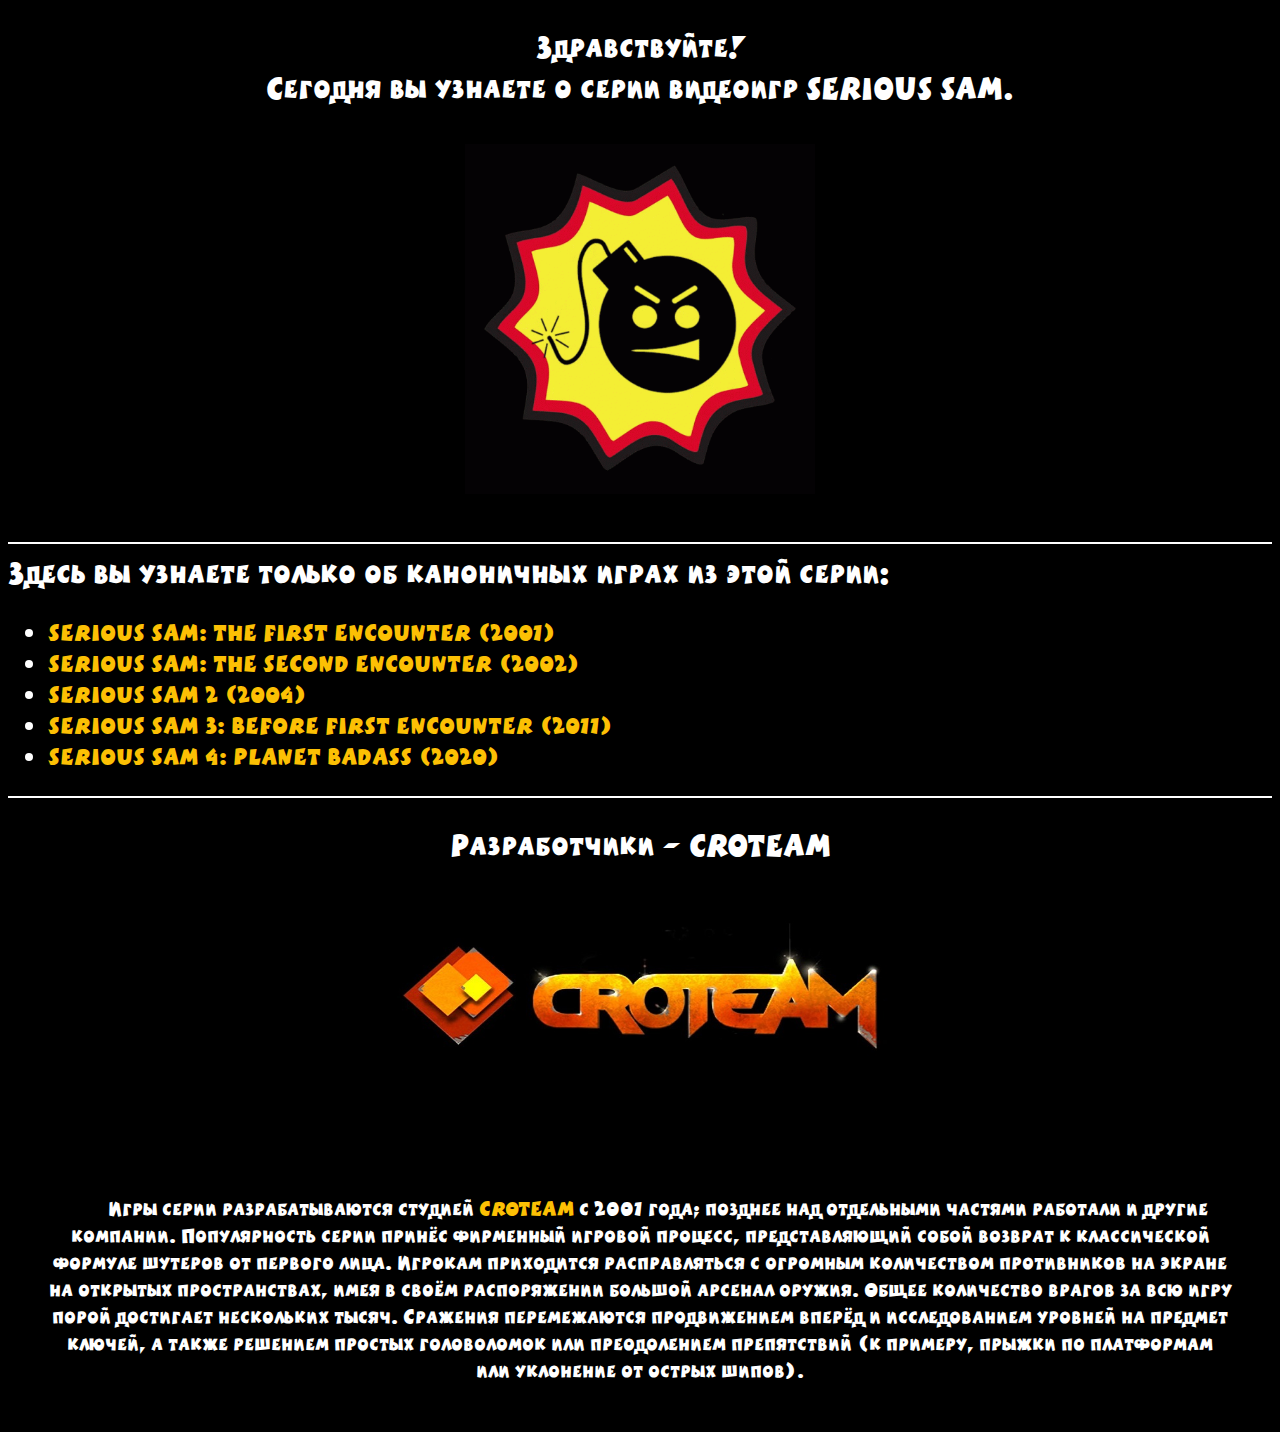
<file: index.html>
<!DOCTYPE html>
<html lang="ru">
<head>
<meta charset="utf-8"/>
<meta http-equiv="X-UA-Compatible" content="IE=edge,chrome=1"/>
<meta content='width=device-width, initial-scale=1.0, maximum-scale=1.0, user-scalable=0' name='viewport'/>
<meta name="viewport" content="width=device-width"/>
<title> Серия видеоигр Serious Sam </title>
<link rel="stylesheet" href="styles/padding_for_text.css"> <!-- stylesheet вообще менять нельзя -->
<link rel="shortcut icon" href="images/favicon.ico" type="image/x-icon">
</head>

<body bgcolor="#000000">
<br>

<center><font color="white" size="6" face="Boink LET">
Здравствуйте!<br> Сегодня вы узнаете о серии видеоигр Serious Sam. <!-- пойдет, но надо делать заголовком -->
</font></center>

<br>
<br>
<center><img src="images/serioussam.gif" width="350px;" height="350px;"></center>
<br>
<br>

<hr color="white" noshade>

 <font color="white" size="6" face="Boink LET">
 Здесь вы узнаете только об каноничных играх из этой серии:
 <font color="white" size="5" face="Boink LET">  <!-- ссылки в переменные распихать и юзать, а то в коде черт ногу сломит -->
 <ul>
 <li> <a href="serioussamtfe.html">Serious Sam: The First Encounter (2001)</a> </li> 
 <li> <a href="serioussamtse.html">Serious Sam: The Second Encounter (2002)</a> </li> 
 <li> <a href="serioussam2.html">Serious Sam 2 (2004)</a></li>
 <li> <a href="serioussam3.html">Serious Sam 3: Before First Encounter (2011)</a></li>
 <li> <a href="serioussam4.html">Serious Sam 4: Planet Badass (2020) </a></li>
 </ul>
 </font>
 </font>
 
 <hr color="white" noshade>
 <br>
 
 <center><font color="white" size="6" face="Boink LET"> Разработчики - Croteam <br>
 <img src="images/croteam.jpg" width="600px;" height="300px;">
 </font></center>
 
 <center>
 <p>
  Игры серии разрабатываются студией <a href="https://ru.wikipedia.org/wiki/Croteam">Croteam</a> с 2001 года; позднее над отдельными частями работали и другие компании.
  Популярность серии принёс фирменный игровой процесс, представляющий собой возврат к классической формуле шутеров от первого лица.
  Игрокам приходится расправляться с огромным количеством противников на экране на открытых пространствах, имея в своём распоряжении большой арсенал оружия.
  Общее количество врагов за всю игру порой достигает нескольких тысяч. Сражения перемежаются продвижением вперёд и исследованием уровней на предмет ключей, а также решением простых головоломок или преодолением препятствий (к примеру, прыжки по платформам или уклонение от острых шипов).
 </p></center>
 <br>
 

<audio autoplay loop>
<source src="audio/croteam.mp3" type="audio/mpeg"> <!-- здесь только тема от croteam -->
</audio>

</body>

</html>
</file>
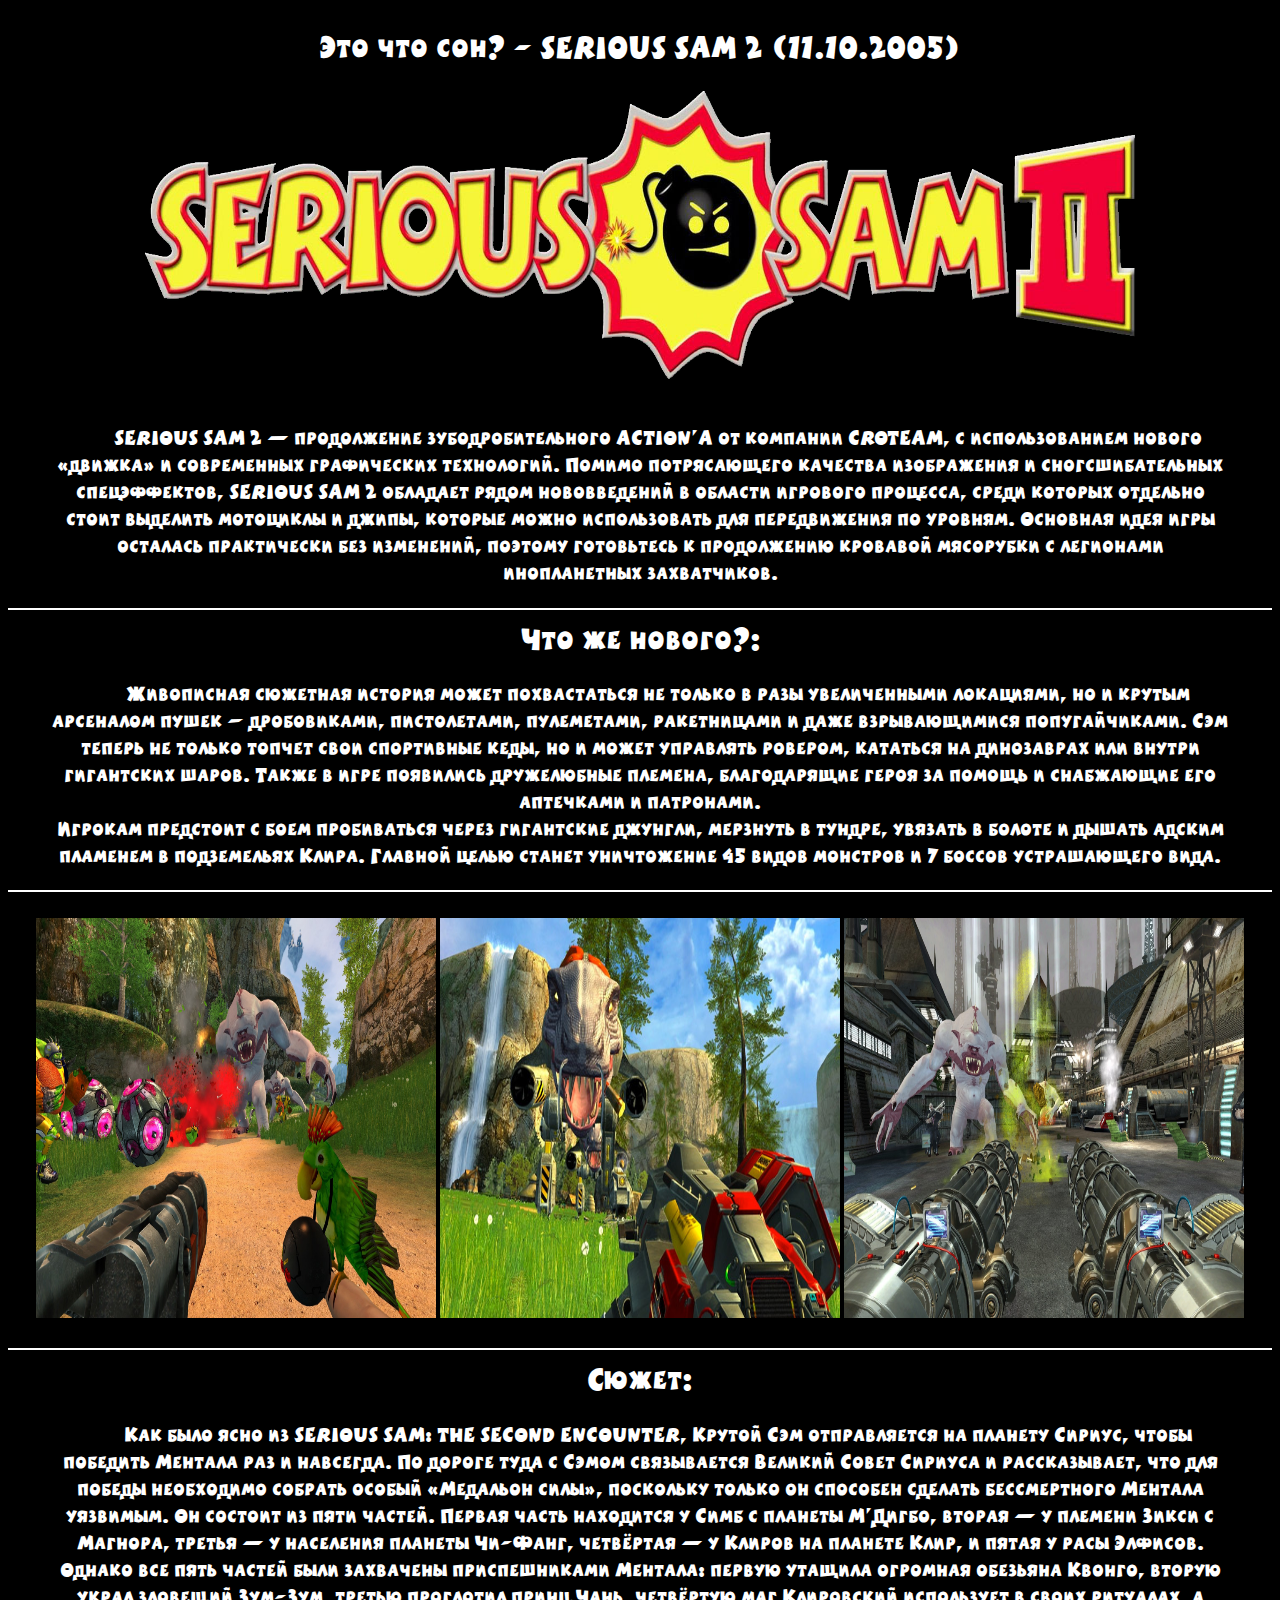
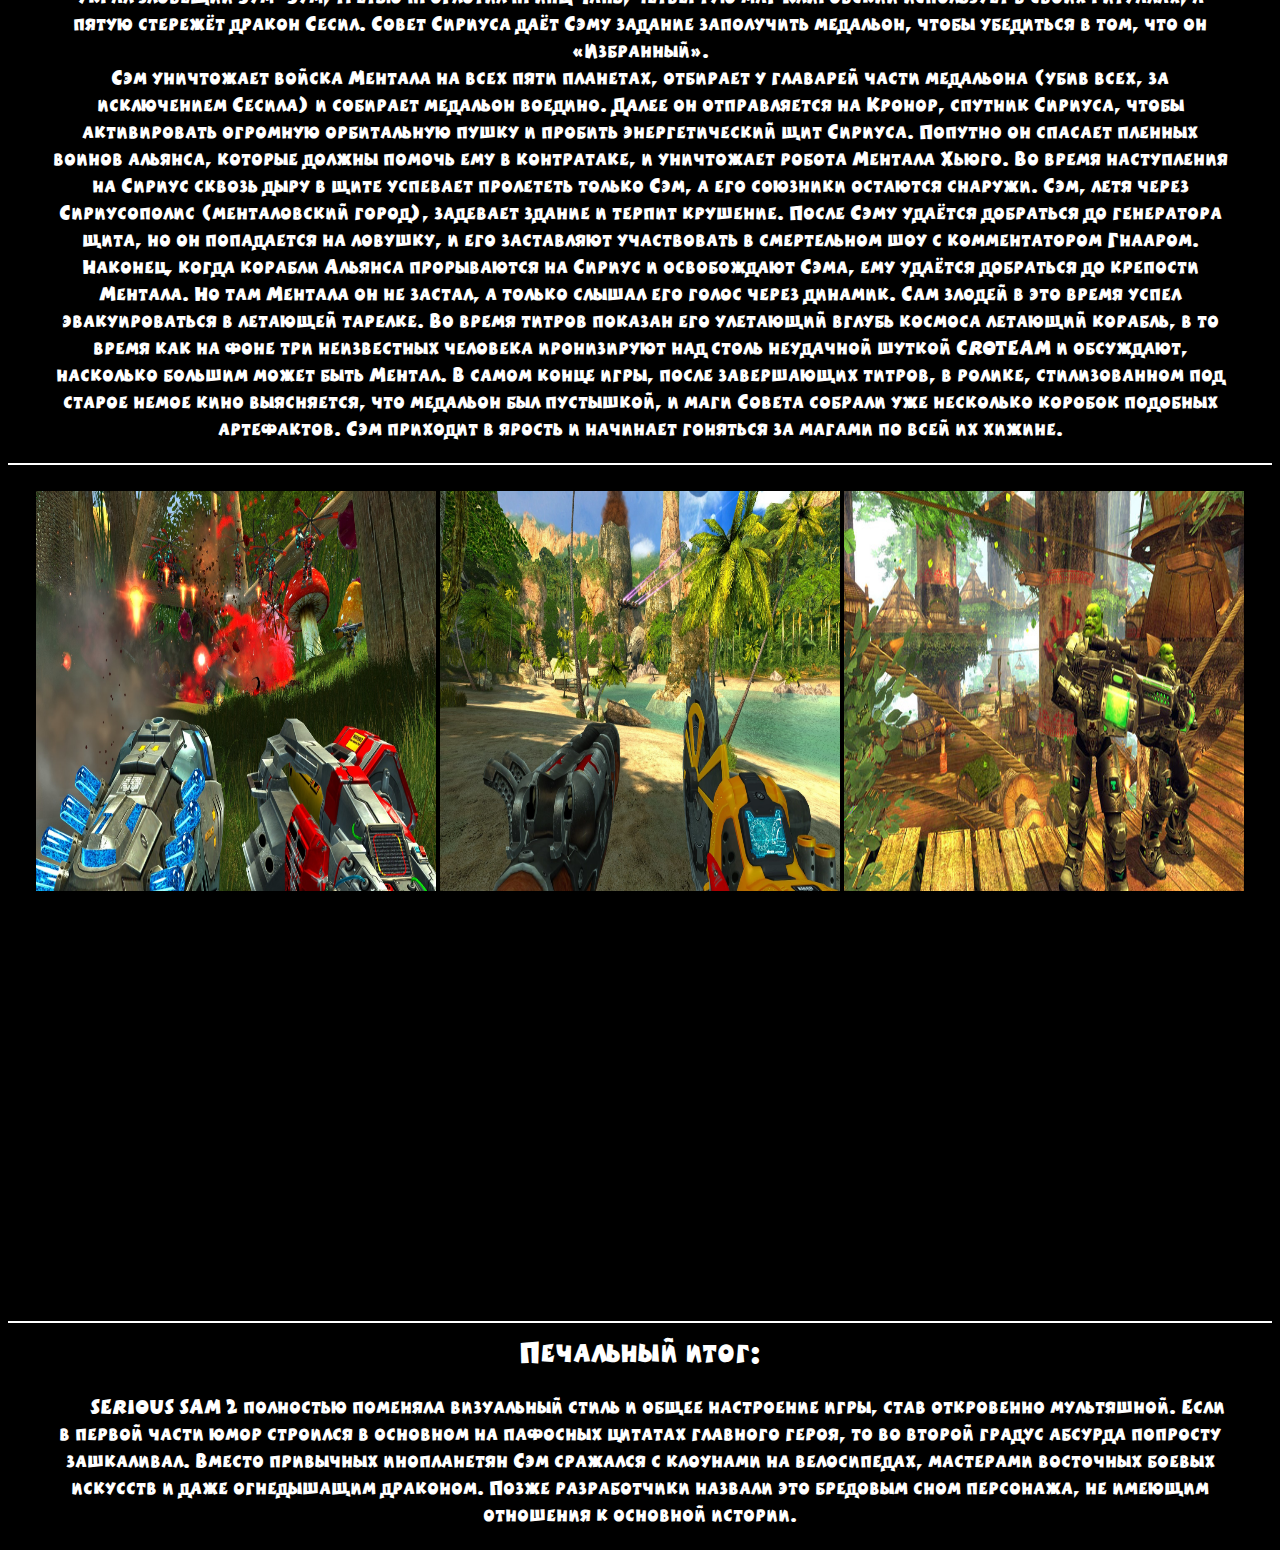
<file: serioussam2.html>
<html>
<head>
<meta charset="utf-8"/>
<meta http-equiv="X-UA-Compatible" content="IE=edge,chrome=1"/>
<meta content='width=device-width, initial-scale=1.0, maximum-scale=1.0, user-scalable=0' name='viewport'/>
<meta name="viewport" content="width=device-width"/>
<title> Serious Sam 2 </title>
<link rel="stylesheet" href="styles/padding_for_text.css">
<link rel="shortcut icon" href="images/favicon.ico" type="image/x-icon">
</head>
<body bgcolor="#000000">
<audio autoplay loop>
<source src="audio/ss2.mp3" type="audio/mpeg">
</audio>
<br>
<center><font color="white" size="6" face="Boink LET"> Это что сон? - Serious Sam 2 (11.10.2005) </font></center><br>
 <center><img src="images/ss2logo.png" width="1000px;" height="300px;"></center>
 <br>
 <center><p>
 Serious Sam 2 — продолжение зубодробительного action’a от компании Croteam, с использованием нового «движка» и современных графических технологий.
 Помимо потрясающего качества изображения и сногсшибательных спецэффектов, Serious Sam 2 обладает рядом нововведений в области игрового процесса, среди которых отдельно стоит выделить мотоциклы и джипы, которые можно использовать для передвижения по уровням.
 Основная идея игры осталась практически без изменений, поэтому готовьтесь к продолжению кровавой мясорубки с легионами инопланетных захватчиков.
 </p></center>
 <!-- сделать заголовки -->
 <hr color="white" noshade>
 <center><font color="white" size="6" face="Boink LET"> Что же нового?: </font></center>

<center><p> Живописная сюжетная история может похвастаться не только в разы увеличенными локациями, но и крутым арсеналом пушек – дробовиками, пистолетами, пулеметами, ракетницами и даже взрывающимися попугайчиками.
Сэм теперь не только топчет свои спортивные кеды, но и может управлять ровером, кататься на динозаврах или внутри гигантских шаров.
Также в игре появились дружелюбные племена, благодарящие героя за помощь и снабжающие его аптечками и патронами.
<br>
Игрокам предстоит с боем пробиваться через гигантские джунгли, мерзнуть в тундре, увязать в болоте и дышать адским пламенем в подземельях Клира.
Главной целью станет уничтожение 45 видов монстров и 7 боссов устрашающего вида.
</p></center>
<hr color="white" noshade>
<br>
<center>
<img src="images/ss2_1.jpg" alt="" width="400px;" height="400px;">
<img src="images/ss2_2.jpg" alt="" width="400px;" height="400px;">
<img src="images/ss2_3.jpg" alt="" width="400px;" height="400px;">
</center>
<br>
<hr color="white" noshade>
<center><font color="white" size="6" face="Boink LET"> Сюжет: </font></center>

<center><p> Как было ясно из Serious Sam: The Second Encounter, Крутой Сэм отправляется на планету Сириус, чтобы победить Ментала раз и навсегда.
По дороге туда с Сэмом связывается Великий Совет Сириуса и рассказывает, что для победы необходимо собрать особый «Медальон силы», поскольку только он способен сделать бессмертного Ментала уязвимым.
Он состоит из пяти частей.
Первая часть находится у Симб с планеты М’Дигбо, вторая — у племени Зикси с Магнора, третья — у населения планеты Чи-Фанг, четвёртая — у Клиров на планете Клир, и пятая у расы Элфисов.
Однако все пять частей были захвачены приспешниками Ментала: первую утащила огромная обезьяна Квонго, вторую украл зловещий Зум-Зум, третью проглотил принц Чань, четвёртую маг Клировский использует в своих ритуалах, а пятую стережёт дракон Сесил.
Совет Сириуса даёт Сэму задание заполучить медальон, чтобы убедиться в том, что он «Избранный».
<br>
Сэм уничтожает войска Ментала на всех пяти планетах, отбирает у главарей части медальона (убив всех, за исключением Сесила) и собирает медальон воедино.
Далее он отправляется на Кронор, спутник Сириуса, чтобы активировать огромную орбитальную пушку и пробить энергетический щит Сириуса.
Попутно он спасает пленных воинов альянса, которые должны помочь ему в контратаке, и уничтожает робота Ментала Хьюго.
Во время наступления на Сириус сквозь дыру в щите успевает пролететь только Сэм, а его союзники остаются снаружи.
Сэм, летя через Сириусополис (менталовский город), задевает здание и терпит крушение.
После Сэму удаётся добраться до генератора щита, но он попадается на ловушку, и его заставляют участвовать в смертельном шоу с комментатором Гнааром.
Наконец, когда корабли Альянса прорываются на Сириус и освобождают Сэма, ему удаётся добраться до крепости Ментала.
Но там Ментала он не застал, а только слышал его голос через динамик.
Сам злодей в это время успел эвакуироваться в летающей тарелке.
Во время титров показан его улетающий вглубь космоса летающий корабль, в то время как на фоне три неизвестных человека иронизируют над столь неудачной шуткой Croteam и обсуждают, насколько большим может быть Ментал.
В самом конце игры, после завершающих титров, в ролике, стилизованном под старое немое кино выясняется, что медальон был пустышкой, и маги Совета собрали уже несколько коробок подобных артефактов.
Сэм приходит в ярость и начинает гоняться за магами по всей их хижине. 
</p></center>
<hr color="white" noshade>
<br>
 <center>
<img src="images/ss2_4.jpg" alt="" width="400px;" height="400px;">
<img src="images/ss2_5.jpg" alt="" width="400px;" height="400px;">
<img src="images/ss2_6.jpg" alt="" width="400px;" height="400px;">
<iframe frameborder="0" height="400" src="https://www.youtube.com/embed/9JrEuei3Q8I" width="400"></iframe>
</center>
<br>
<hr color="white" noshade>
<center><font color="white" size="6" face="Boink LET"> Печальный итог: </font></center>
<center><p> Serious Sam 2 полностью поменяла визуальный стиль и общее настроение игры, став откровенно мультяшной.
Если в первой части юмор строился в основном на пафосных цитатах главного героя, то во второй градус абсурда попросту зашкаливал.
Вместо привычных инопланетян Сэм сражался с клоунами на велосипедах, мастерами восточных боевых искусств и даже огнедышащим драконом.
Позже разработчики назвали это бредовым сном персонажа, не имеющим отношения к основной истории.</center></p>
</body>
</html>
</file>
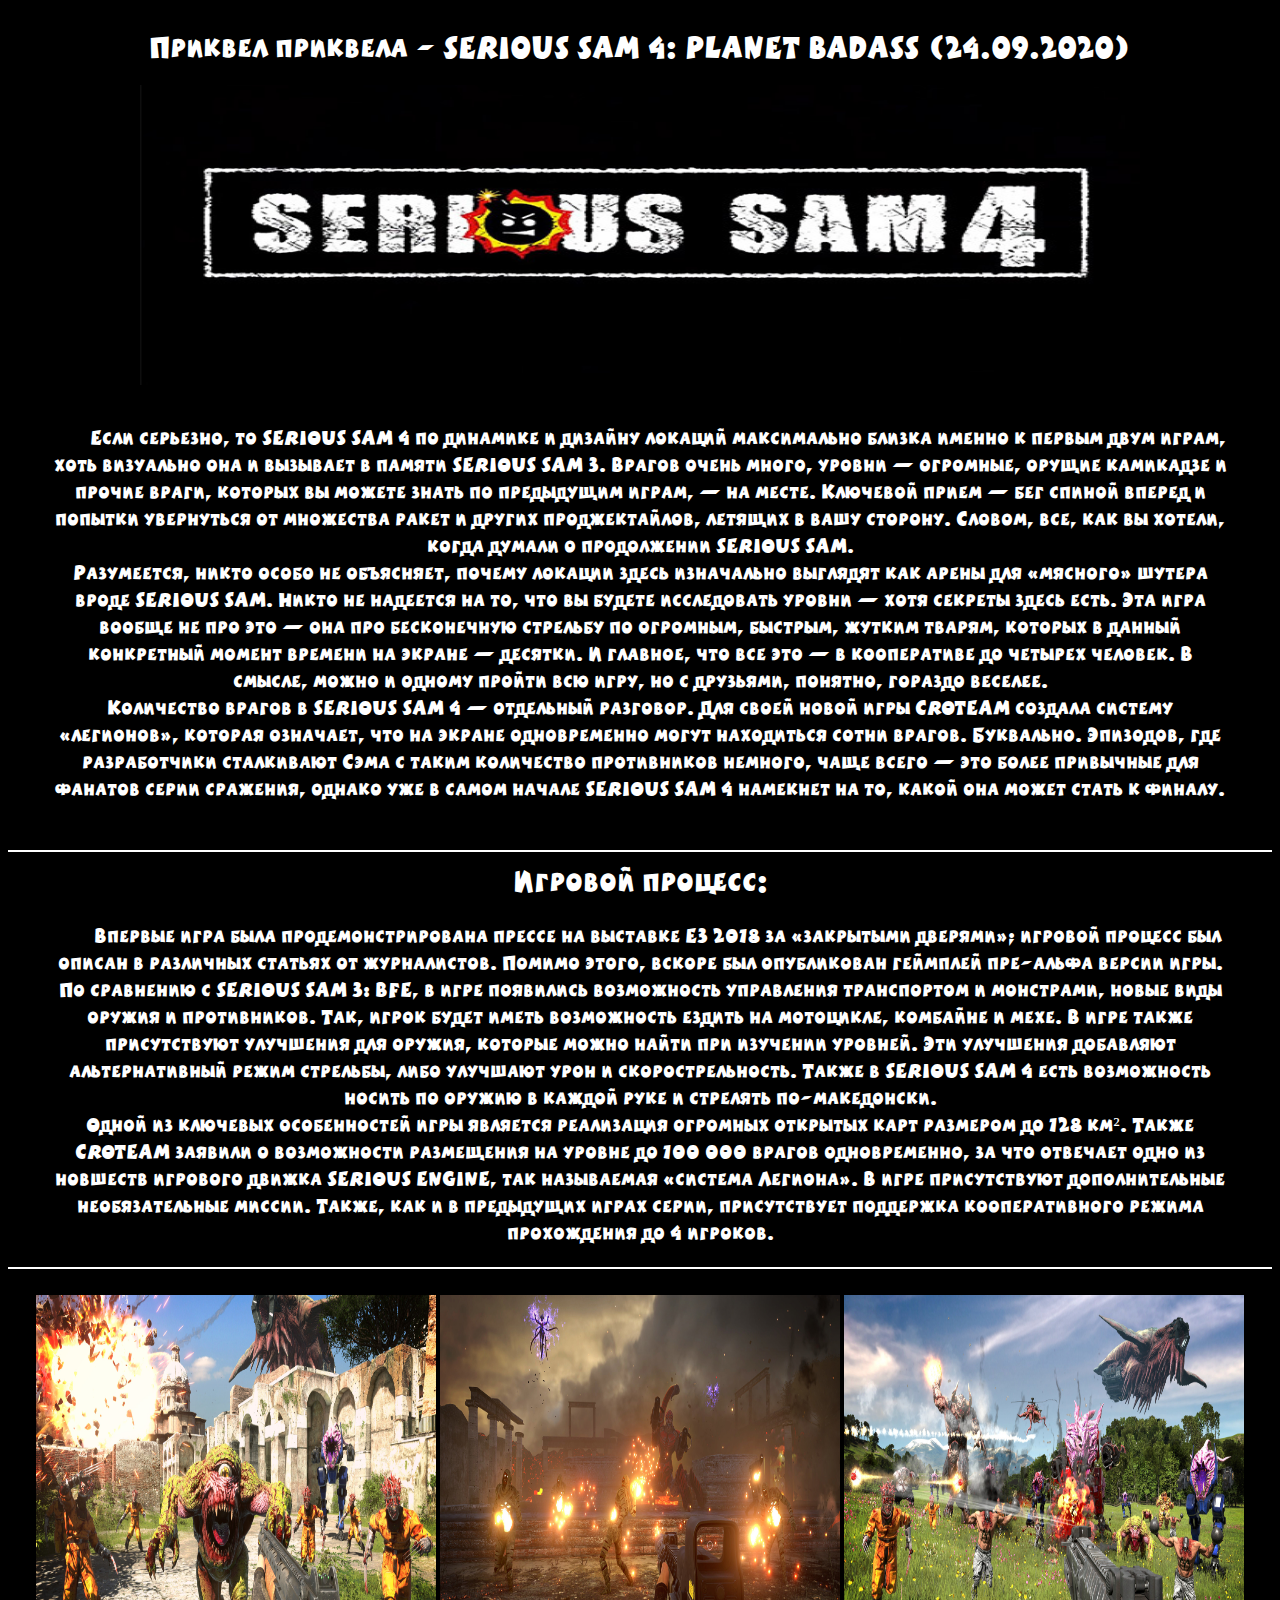
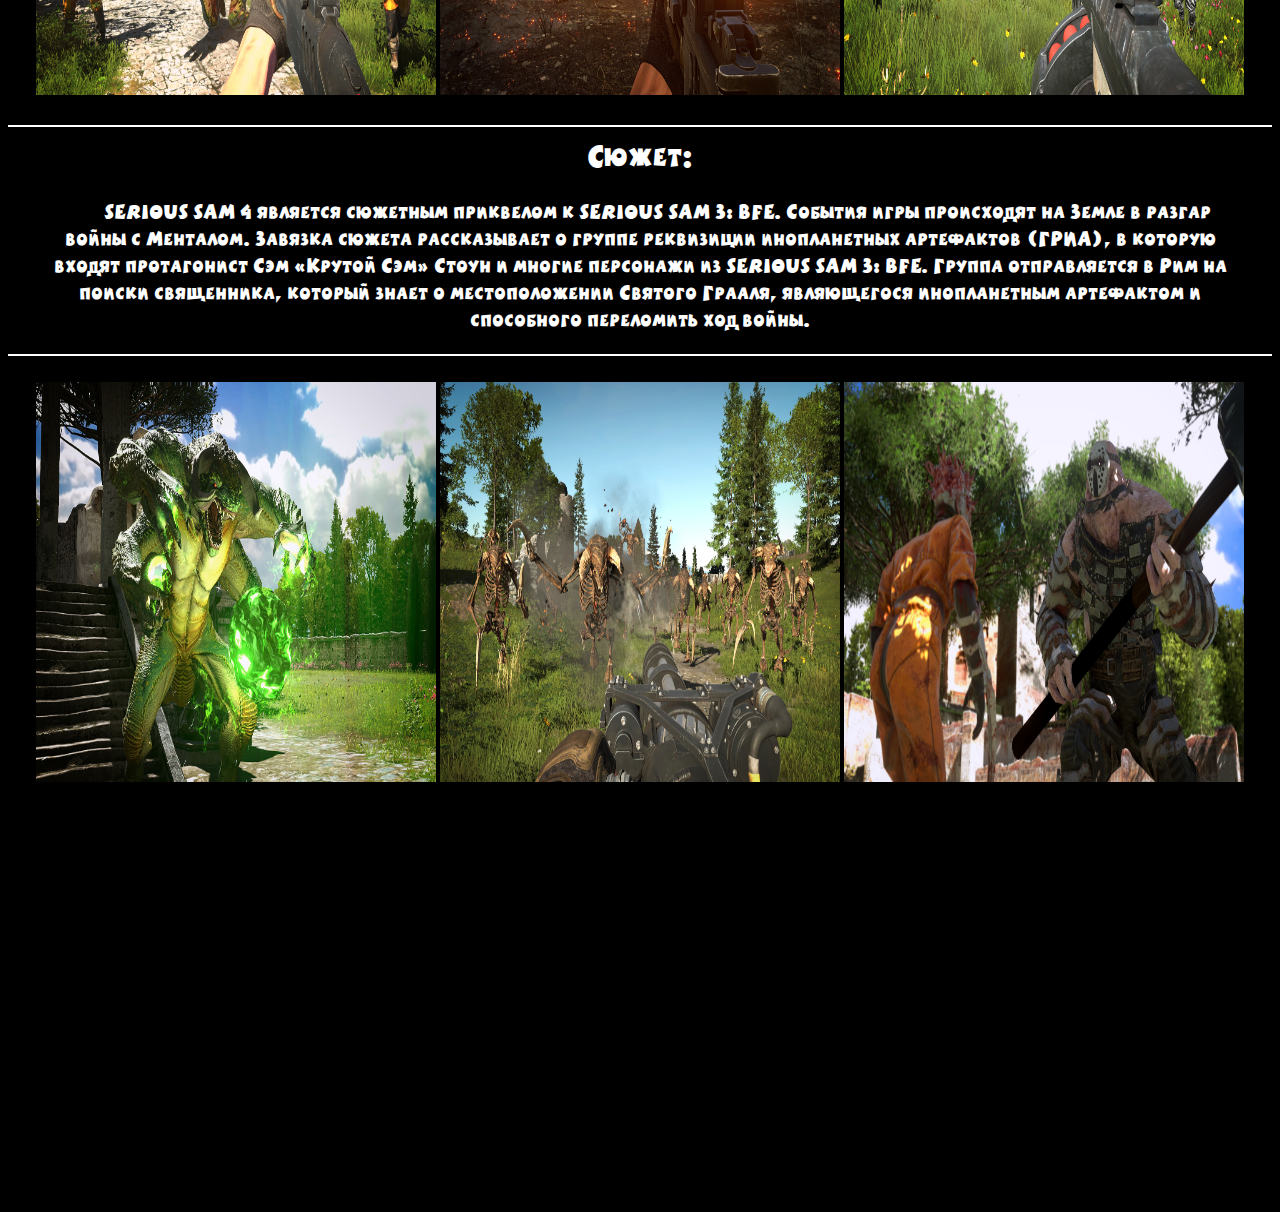
<file: serioussam4.html>
<html>
<head>
<meta charset="utf-8"/>
<meta http-equiv="X-UA-Compatible" content="IE=edge,chrome=1"/>
<meta content='width=device-width, initial-scale=1.0, maximum-scale=1.0, user-scalable=0' name='viewport'/>
<meta name="viewport" content="width=device-width"/>
<title> Serious Sam 4 </title>
<link rel="stylesheet" href="styles/padding_for_text.css">
<link rel="shortcut icon" href="images/favicon.ico" type="image/x-icon">
</head>
<body bgcolor="#000000">
<audio autoplay loop>
<source src="audio/ss4.mp3" type="audio/mpeg">
</audio>
<br>
<center><font color="white" size="6" face="Boink LET"> Приквел приквела - Serious Sam 4: Planet Badass (24.09.2020) </font></center><br>
 <center><img src="images/ss4logo.jpg" width="1000px;" height="300px;"></center>
 <br>
 <center><p>
Если серьезно, то Serious Sam 4 по динамике и дизайну локаций максимально близка именно к первым двум играм, хоть визуально она и вызывает в памяти Serious Sam 3.
Врагов очень много, уровни — огромные, орущие камикадзе и прочие враги, которых вы можете знать по предыдущим играм, — на месте.
Ключевой прием — бег спиной вперед и попытки увернуться от множества ракет и других проджектайлов, летящих в вашу сторону.
Словом, все, как вы хотели, когда думали о продолжении Serious Sam.
<br>
Разумеется, никто особо не объясняет, почему локации здесь изначально выглядят как арены для «мясного» шутера вроде Serious Sam.
Никто не надеется на то, что вы будете исследовать уровни — хотя секреты здесь есть.
Эта игра вообще не про это — она про бесконечную стрельбу по огромным, быстрым, жутким тварям, которых в данный конкретный момент времени на экране — десятки.
И главное, что все это — в кооперативе до четырех человек.
В смысле, можно и одному пройти всю игру, но с друзьями, понятно, гораздо веселее.
<br>
Количество врагов в Serious Sam 4 — отдельный разговор.
Для своей новой игры Croteam создала систему «легионов», которая означает, что на экране одновременно могут находиться сотни врагов.
Буквально.
Эпизодов, где разработчики сталкивают Сэма с таким количество противников немного, чаще всего — это более привычные для фанатов серии сражения, однако уже в самом начале Serious Sam 4 намекнет на то, какой она может стать к финалу.
 </p></center>
 <br>
 <!-- сделать заголовки -->
 <hr color="white" noshade>
 <center><font color="white" size="6" face="Boink LET"> Игровой процесс: </font></center>

<center><p> Впервые игра была продемонстрирована прессе на выставке Е3 2018 за «закрытыми дверями»; игровой процесс был описан в различных статьях от журналистов.
Помимо этого, вскоре был опубликован геймплей пре-альфа версии игры.
По сравнению с Serious Sam 3: BFE, в игре появились возможность управления транспортом и монстрами, новые виды оружия и противников.
Так, игрок будет иметь возможность ездить на мотоцикле, комбайне и мехе.
В игре также присутствуют улучшения для оружия, которые можно найти при изучении уровней.
Эти улучшения добавляют альтернативный режим стрельбы, либо улучшают урон и скорострельность.
Также в Serious Sam 4 есть возможность носить по оружию в каждой руке и стрелять по-македонски.
<br>
Одной из ключевых особенностей игры является реализация огромных открытых карт размером до 128 км².
Также Croteam заявили о возможности размещения на уровне до 100 000 врагов одновременно, за что отвечает одно из новшеств игрового движка Serious Engine, так называемая «система Легиона».
В игре присутствуют дополнительные необязательные миссии.
Также, как и в предыдущих играх серии, присутствует поддержка кооперативного режима прохождения до 4 игроков. 
</p></center>
<hr color="white" noshade>
<br>
<center>
<img src="images/ss4_1.jpg" alt="" width="400px;" height="400px;">
<img src="images/ss4_2.jpg" alt="" width="400px;" height="400px;">
<img src="images/ss4_3.jpg" alt="" width="400px;" height="400px;">
</center>
<br>
<hr color="white" noshade>
<center><font color="white" size="6" face="Boink LET"> Сюжет: </font></center>

<center><p> Serious Sam 4 является сюжетным приквелом к Serious Sam 3: BFE.
События игры происходят на Земле в разгар войны с Менталом.
Завязка сюжета рассказывает о группе реквизиции инопланетных артефактов (ГРИА), в которую входят протагонист Сэм «Крутой Сэм» Стоун и многие персонажи из Serious Sam 3: BFE.
Группа отправляется в Рим на поиски священника, который знает о местоположении Святого Грааля, являющегося инопланетным артефактом и способного переломить ход войны. 
</p></center>
<hr color="white" noshade>
<br>
 <center>
<img src="images/ss4_4.jpg" alt="" width="400px;" height="400px;">
<img src="images/ss4_5.jpg" alt="" width="400px;" height="400px;">
<img src="images/ss4_6.jpg" alt="" width="400px;" height="400px;">
<iframe frameborder="0" height="400" src="https://www.youtube.com/embed/LOFNCugeDPk" width="400"></iframe>
</center>
<br>
</body>
</html>
</file>
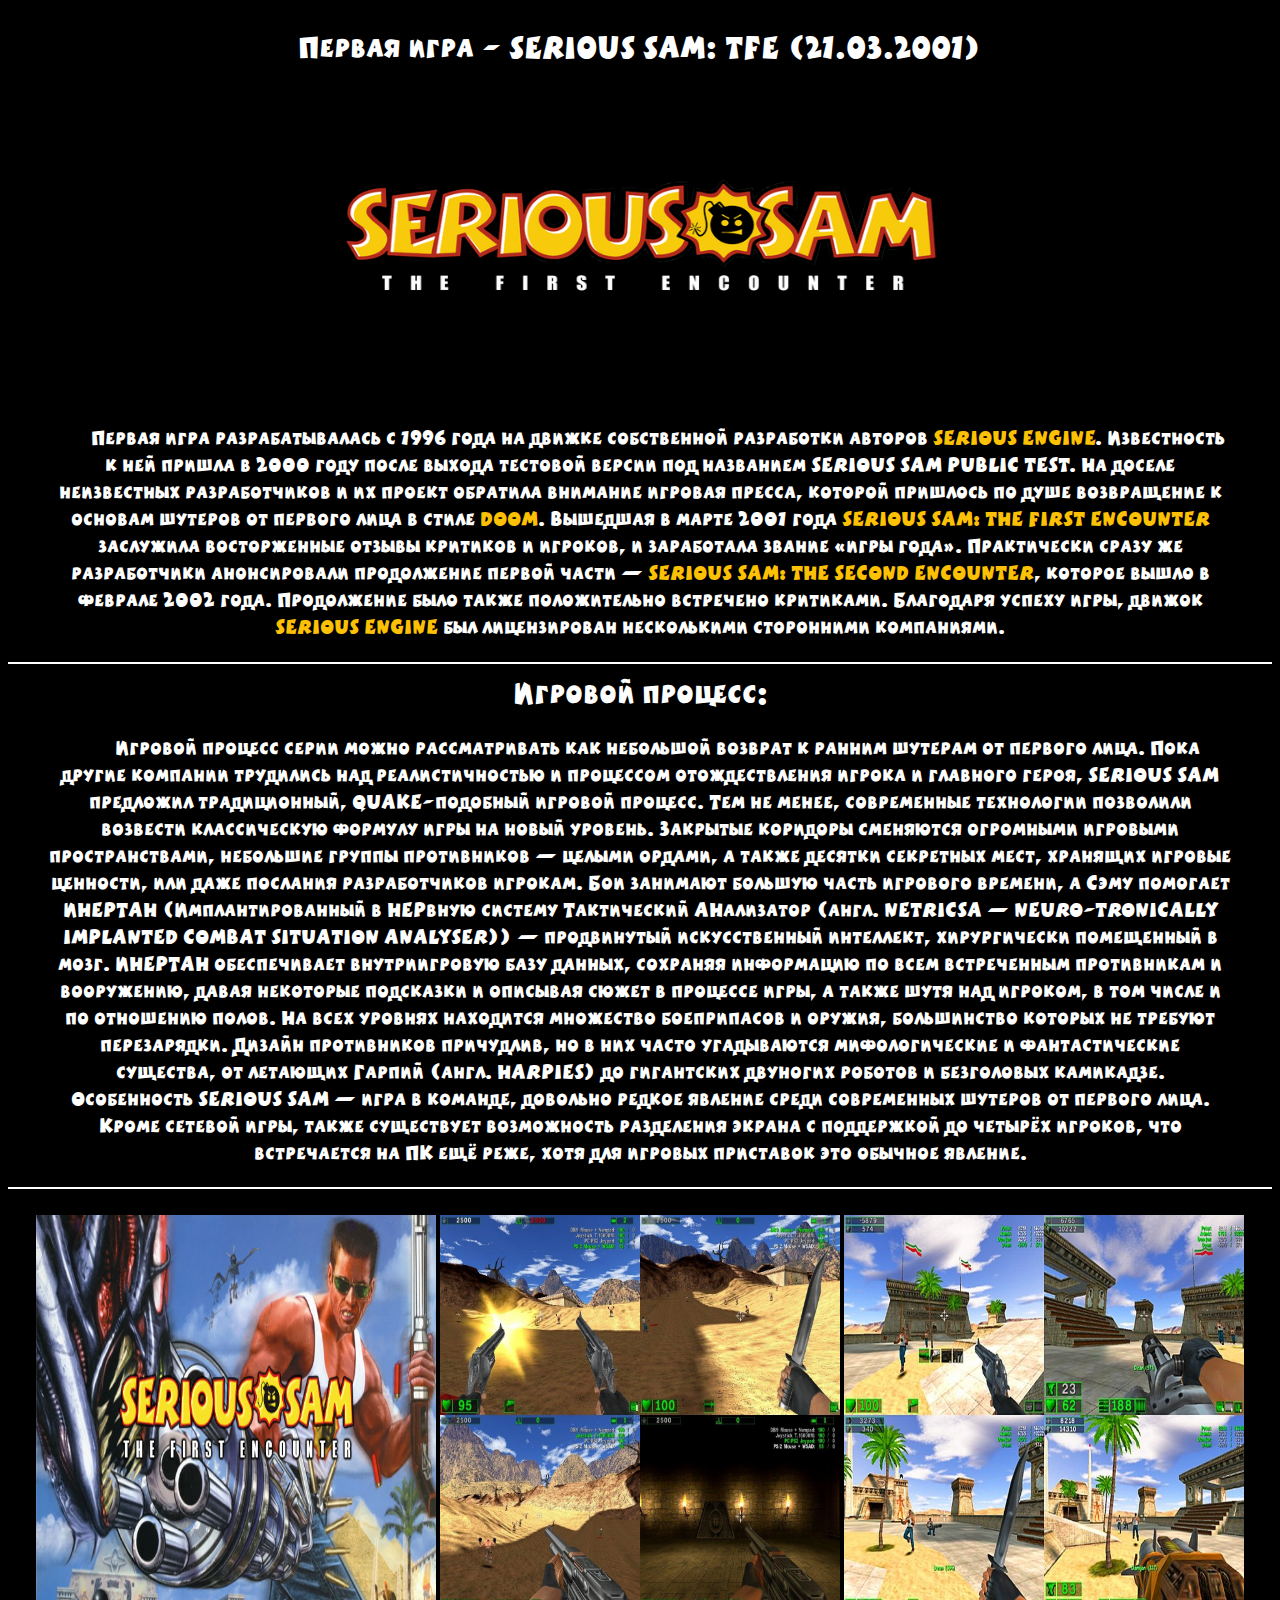
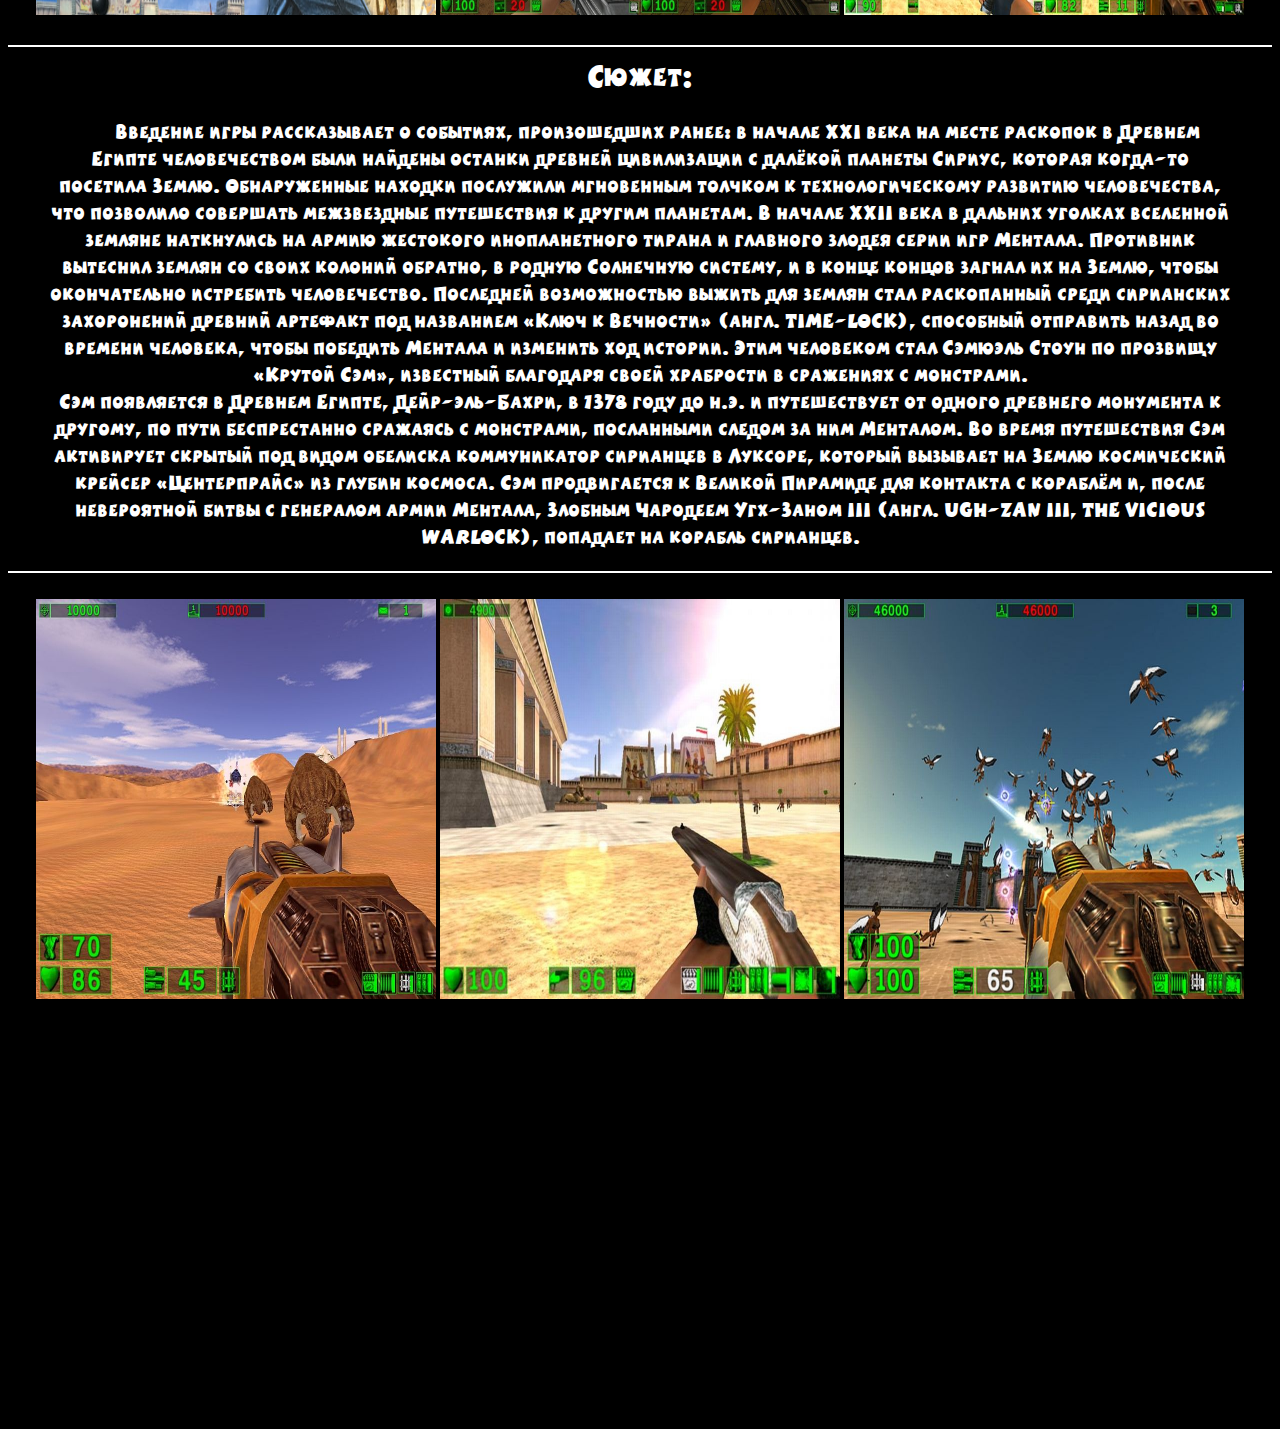
<file: serioussamtfe.html>
<html>
<head>
<meta charset="utf-8"/>
<meta http-equiv="X-UA-Compatible" content="IE=edge,chrome=1"/>
<meta content='width=device-width, initial-scale=1.0, maximum-scale=1.0, user-scalable=0' name='viewport'/>
<meta name="viewport" content="width=device-width"/>
<title> Serious Sam: TFE </title>
<link rel="stylesheet" href="styles/padding_for_text.css">
<link rel="shortcut icon" href="images/favicon.ico" type="image/x-icon">
</head>
<body bgcolor="#000000">
<audio autoplay loop>
<source src="audio/ss1.mp3" type="audio/mpeg">
</audio>
<br>
<center><font color="white" size="6" face="Boink LET"> Первая игра - Serious Sam: TFE (21.03.2001) </font></center><br>
 <center><img src="images/logoss1.png" width="600px;" height="300px;"></center>
 <br>
 <center><p>
 Первая игра разрабатывалась с 1996 года на движке собственной разработки авторов <a href="https://ru.wikipedia.org/wiki/Serious_Engine">Serious Engine</a>.
 Известность к ней пришла в 2000 году после выхода тестовой версии под названием Serious Sam Public Test.
 На доселе неизвестных разработчиков и их проект обратила внимание игровая пресса, которой пришлось по душе возвращение к основам шутеров от первого лица в стиле <a href="https://ru.wikipedia.org/wiki/Doom_(%D0%B8%D0%B3%D1%80%D0%B0,_1993)">Doom</a>.
 Вышедшая в марте 2001 года <a href="https://ru.wikipedia.org/wiki/Serious_Sam:_The_First_Encounter">Serious Sam: The First Encounter</a> заслужила восторженные отзывы критиков и игроков, и заработала звание «игры года».
 Практически сразу же разработчики анонсировали продолжение первой части — <a href="https://ru.wikipedia.org/wiki/Serious_Sam:_The_Second_Encounter">Serious Sam: The Second Encounter</a>, которое вышло в феврале 2002 года.
 Продолжение было также положительно встречено критиками. Благодаря успеху игры, движок <a href="https://ru.wikipedia.org/wiki/Serious_Engine">Serious Engine</a> был лицензирован несколькими сторонними компаниями. 
 </p></center>
 <hr color="white" noshade>
 <!-- сделать заголовки -->
 <center><font color="white" size="6" face="Boink LET"> Игровой процесс: </font></center>

<center><p> Игровой процесс серии можно рассматривать как небольшой возврат к ранним шутерам от первого лица.
Пока другие компании трудились над реалистичностью и процессом отождествления игрока и главного героя, Serious Sam предложил традиционный, Quake-подобный игровой процесс.
Тем не менее, современные технологии позволили возвести классическую формулу игры на новый уровень.
Закрытые коридоры сменяются огромными игровыми пространствами, небольшие группы противников — целыми ордами, а также десятки секретных мест, хранящих игровые ценности, или даже послания разработчиков игрокам.
Бои занимают большую часть игрового времени, а Сэму помогает ИНЕРТАН (Имплантированный в НЕРвную систему Тактический АНализатор (англ. NETRICSA — NEuro-TRonically Implanted Combat Situation Analyser)) — продвинутый искусственный интеллект, хирургически помещенный в мозг.
ИНЕРТАН обеспечивает внутриигровую базу данных, сохраняя информацию по всем встреченным противникам и вооружению, давая некоторые подсказки и описывая сюжет в процессе игры, а также шутя над игроком, в том числе и по отношению полов.
На всех уровнях находится множество боеприпасов и оружия, большинство которых не требуют перезарядки.
Дизайн противников причудлив, но в них часто угадываются мифологические и фантастические существа, от летающих Гарпий (англ. Harpies) до гигантских двуногих роботов и безголовых камикадзе.
<br>
Особенность Serious Sam — игра в команде, довольно редкое явление среди современных шутеров от первого лица. Кроме сетевой игры, также существует возможность разделения экрана с поддержкой до четырёх игроков, что встречается на ПК ещё реже, хотя для игровых приставок это обычное явление. 
</p></center>
<hr color="white" noshade>
<br>
<center>
<img src="images/ss1gameplay.jpg" alt="" width="400px;" height="400px;">
<img src="images/ss1gameplay2.jpg" alt="" width="400px;" height="400px;">
<img src="images/ss1gameplay3.jpg" alt="" width="400px;" height="400px;">
</center>
<br>
<hr color="white" noshade>
<center><font color="white" size="6" face="Boink LET"> Сюжет: </font></center>

<center><p> Введение игры рассказывает о событиях, произошедших ранее: в начале XXI века на месте раскопок в Древнем Египте человечеством были найдены останки древней цивилизации с далёкой планеты Сириус, которая когда-то посетила Землю.
Обнаруженные находки послужили мгновенным толчком к технологическому развитию человечества, что позволило совершать межзвездные путешествия к другим планетам.
В начале XXII века в дальних уголках вселенной земляне наткнулись на армию жестокого инопланетного тирана и главного злодея серии игр Ментала.
Противник вытеснил землян со своих колоний обратно, в родную Солнечную систему, и в конце концов загнал их на Землю, чтобы окончательно истребить человечество.
Последней возможностью выжить для землян стал раскопанный среди сирианских захоронений древний артефакт под названием «Ключ к Вечности» (англ. Time-Lock), способный отправить назад во времени человека, чтобы победить Ментала и изменить ход истории.
Этим человеком стал Сэмюэль Стоун по прозвищу «Крутой Сэм», известный благодаря своей храбрости в сражениях с монстрами.
<br>
Сэм появляется в Древнем Египте, Дейр-эль-Бахри, в 1378 году до н.э. и путешествует от одного древнего монумента к другому, по пути беспрестанно сражаясь с монстрами, посланными следом за ним Менталом.
Во время путешествия Сэм активирует скрытый под видом обелиска коммуникатор сирианцев в Луксоре, который вызывает на Землю космический крейсер «Центерпрайс» из глубин космоса.
Сэм продвигается к Великой Пирамиде для контакта с кораблём и, после невероятной битвы с генералом армии Ментала, Злобным Чародеем Угх-Заном III (англ. Ugh-Zan III, The Vicious Warlock), попадает на корабль сирианцев.
</p></center>
<hr color="white" noshade>
<br>
 <center>
<img src="images/ss1gameplay4.jpg" alt="" width="400px;" height="400px;">
<img src="images/ss1gameplay5.jpg" alt="" width="400px;" height="400px;">
<img src="images/ss1gameplay6.jpg" alt="" width="400px;" height="400px;">
<iframe frameborder="0" height="400" src="https://www.youtube.com/embed/yueMPlxylK0" width="400"></iframe>
</center>
<br>
</body>
</html>
</file>
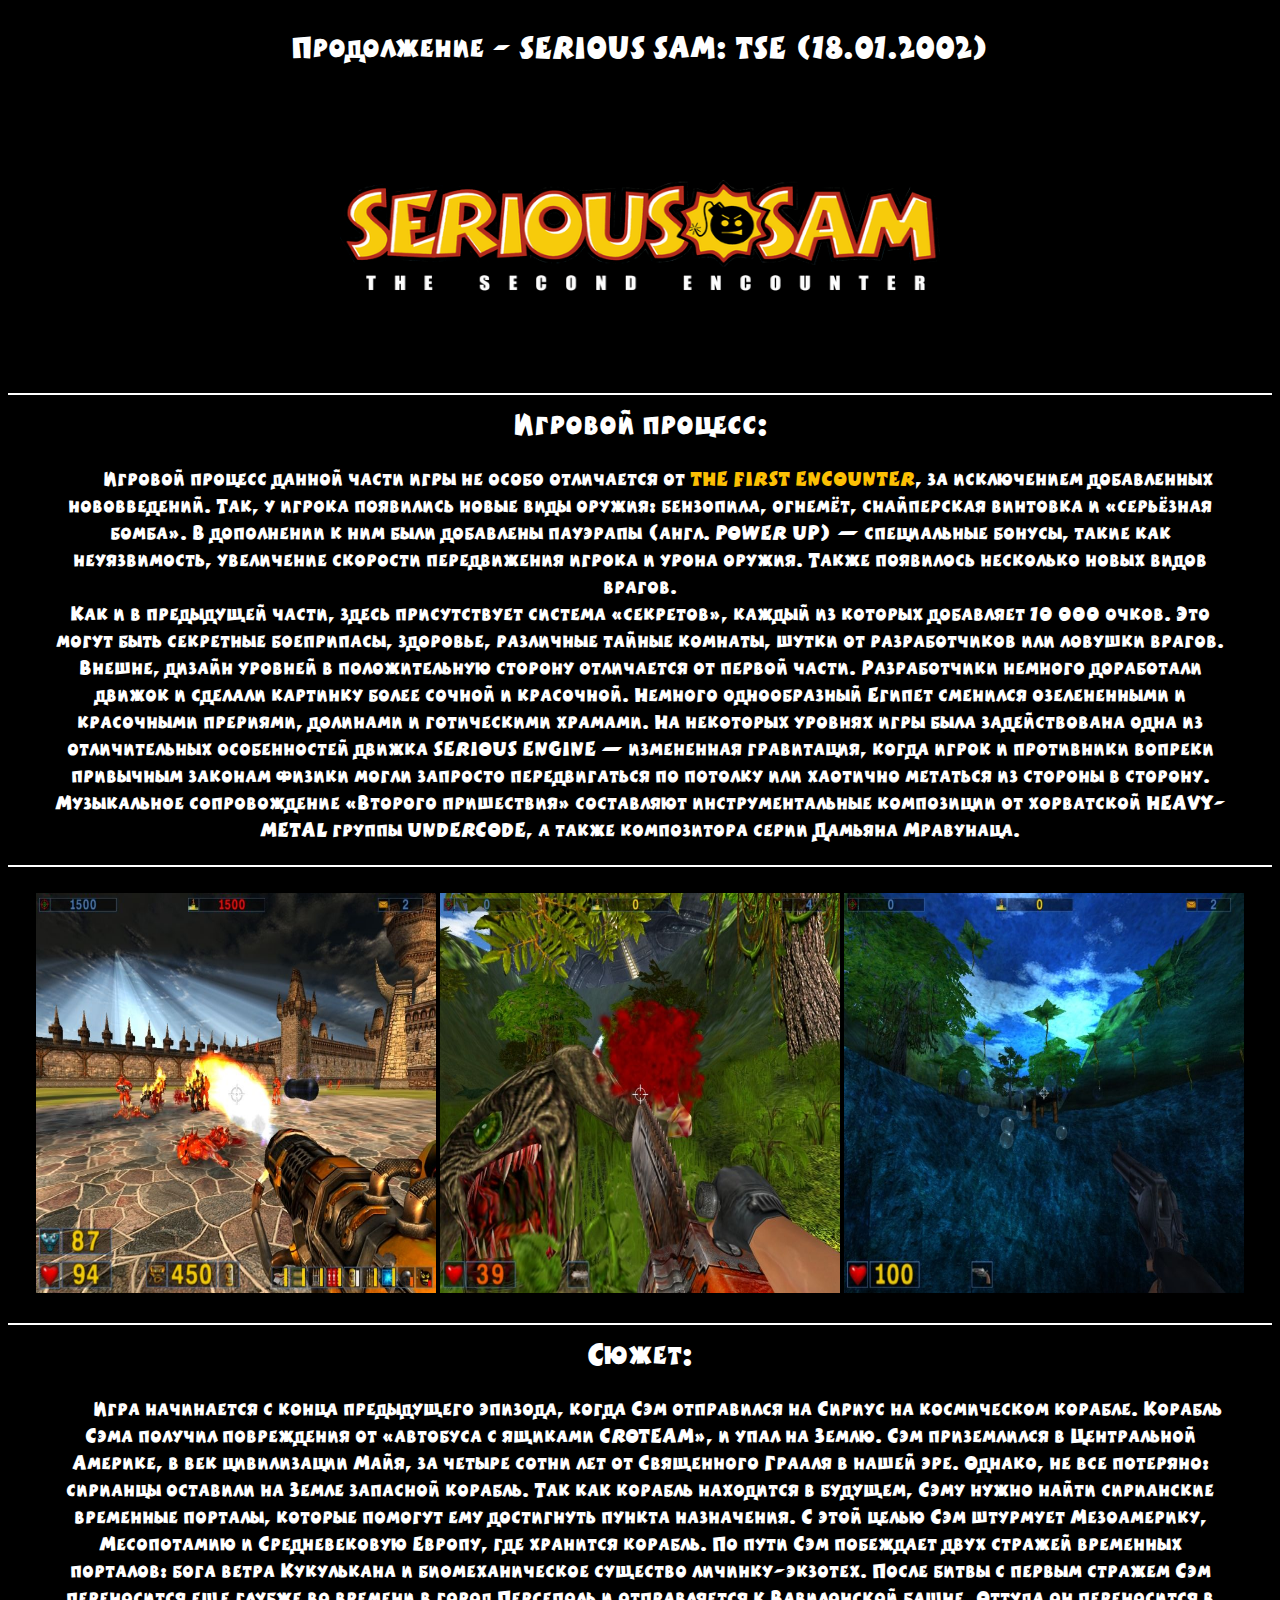
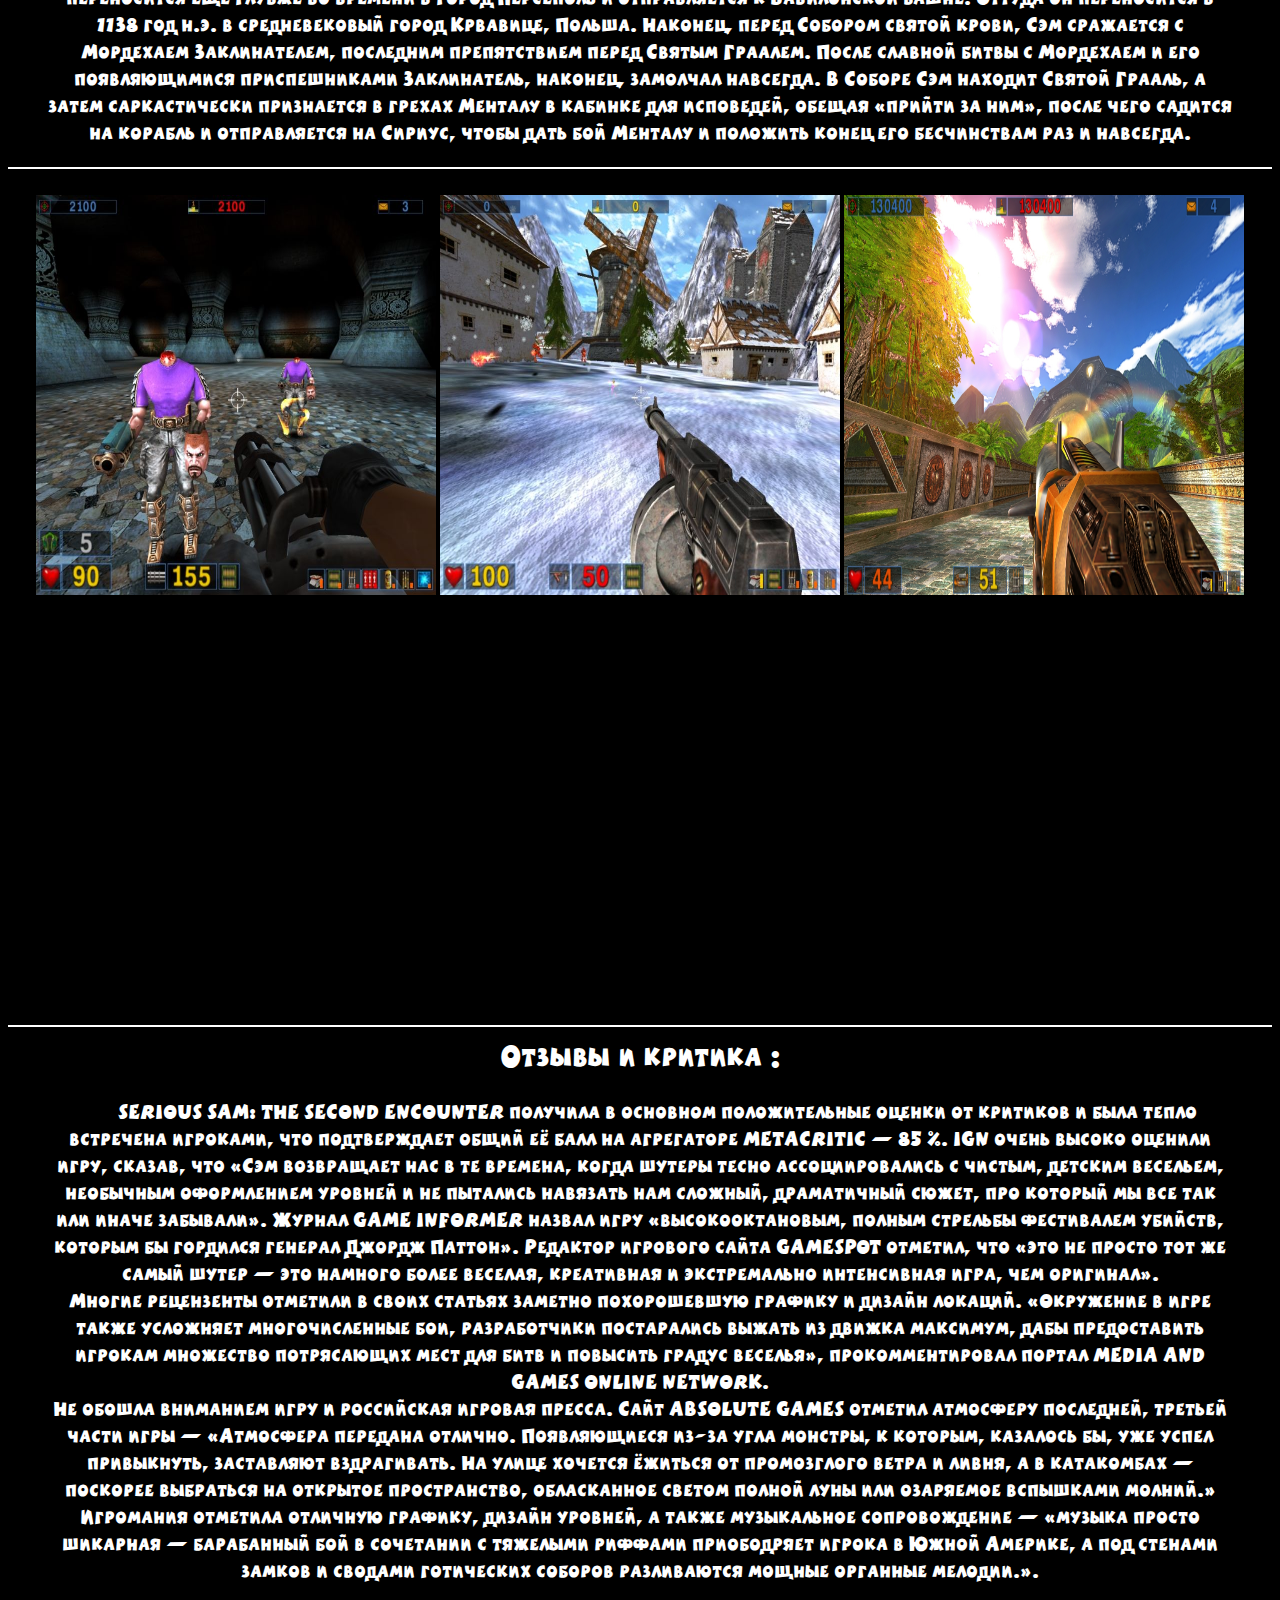
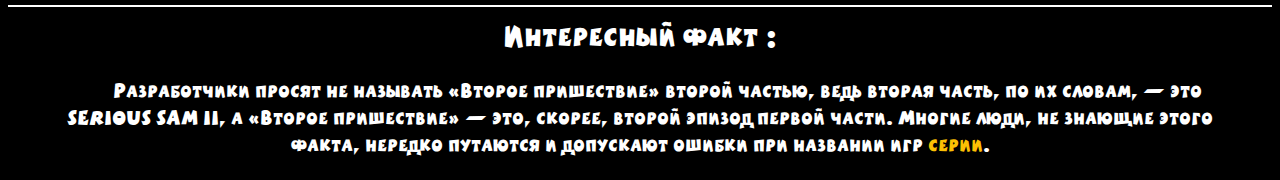
<file: serioussamtse.html>
<html>
<head>
<meta charset="utf-8"/>
<meta http-equiv="X-UA-Compatible" content="IE=edge,chrome=1"/>
<meta content='width=device-width, initial-scale=1.0, maximum-scale=1.0, user-scalable=0' name='viewport'/>
<meta name="viewport" content="width=device-width"/>
<title> Serious Sam: TSE </title>
<link rel="stylesheet" href="styles/padding_for_text.css">
</head>
<body bgcolor="#000000">
<audio autoplay loop>
<source src="audio/ss12.mp3" type="audio/mpeg">
</audio>
<br>
<center><font color="white" size="6" face="Boink LET"> Продолжение - Serious Sam: TSE (18.01.2002) </font></center><br>
 <center><img src="images/logoss122.png" width="600px;" height="300px;"></center>
 <!-- сделать заголовки -->
 <hr color="white" noshade>
 <center><font color="white" size="6" face="Boink LET"> Игровой процесс: </font></center>

<center><p> Игровой процесс данной части игры не особо отличается от <a href="serioussamtfe.html">The First Encounter</a>, за исключением добавленных нововведений.
Так, у игрока появились новые виды оружия: бензопила, огнемёт, снайперская винтовка и «серьёзная бомба».
В дополнении к ним были добавлены пауэрапы (англ. Power Up) — специальные бонусы, такие как неуязвимость, увеличение скорости передвижения игрока и урона оружия.
Также появилось несколько новых видов врагов.
<br>
Как и в предыдущей части, здесь присутствует система «секретов», каждый из которых добавляет 10 000 очков.
Это могут быть секретные боеприпасы, здоровье, различные тайные комнаты, шутки от разработчиков или ловушки врагов.
<br>
Внешне, дизайн уровней в положительную сторону отличается от первой части.
Разработчики немного доработали движок и сделали картинку более сочной и красочной.
Немного однообразный Египет сменился озелененными и красочными прериями, долинами и готическими храмами.
На некоторых уровнях игры была задействована одна из отличительных особенностей движка Serious Engine — измененная гравитация, когда игрок и противники вопреки привычным законам физики могли запросто передвигаться по потолку или хаотично метаться из стороны в сторону.
<br>
Музыкальное сопровождение «Второго пришествия» составляют инструментальные композиции от хорватской heavy-metal группы Undercode, а также композитора серии Дамьяна Мравунаца. 
</p></center>
<hr color="white" noshade>
<br>
<center>
<img src="images/ss12gameplay.jpg" alt="" width="400px;" height="400px;">
<img src="images/ss12gameplay2.jpg" alt="" width="400px;" height="400px;">
<img src="images/ss12gameplay3.jpg" alt="" width="400px;" height="400px;">
</center>
<br>
<hr color="white" noshade>
<center><font color="white" size="6" face="Boink LET"> Сюжет: </font></center>

<center><p> Игра начинается с конца предыдущего эпизода, когда Сэм отправился на Сириус на космическом корабле.
Корабль Сэма получил повреждения от «автобуса с ящиками Croteam», и упал на Землю.
Сэм приземлился в Центральной Америке, в век цивилизации Майя, за четыре сотни лет от Священного Грааля в нашей эре.
Однако, не все потеряно: сирианцы оставили на Земле запасной корабль.
Так как корабль находится в будущем, Сэму нужно найти сирианские временные порталы, которые помогут ему достигнуть пункта назначения.
С этой целью Сэм штурмует Мезоамерику, Месопотамию и Средневековую Европу, где хранится корабль.
По пути Сэм побеждает двух стражей временных порталов: бога ветра Кукулькана и биомеханическое существо личинку-экзотех.
После битвы с первым стражем Сэм переносится еще глубже во времени в город Персеполь и отправляется к Вавилонской башне.
Оттуда он переносится в 1138 год н.э. в средневековый город Крвавице, Польша. Наконец, перед Собором святой крови, Сэм сражается с Мордехаем Заклинателем, последним препятствием перед Святым Граалем.
После славной битвы с Мордехаем и его появляющимися приспешниками Заклинатель, наконец, замолчал навсегда.
В Соборе Сэм находит Святой Грааль, а затем саркастически признается в грехах Менталу в кабинке для исповедей, обещая «прийти за ним», после чего садится на корабль и отправляется на Сириус, чтобы дать бой Менталу и положить конец его бесчинствам раз и навсегда. 
</p></center>
<hr color="white" noshade>
<br>

 <center>
<img src="images/ss12gameplay4.jpg" alt="" width="400px;" height="400px;">
<img src="images/ss12gameplay5.jpg" alt="" width="400px;" height="400px;">
<img src="images/ss12gameplay6.jpg" alt="" width="400px;" height="400px;">

<iframe frameborder="0" height="400" src="https://www.youtube.com/embed/_ccttKUk3g8" width="400"></iframe>
</center>

<br>
<hr color="white" noshade>
<center><font color="white" size="6" face="Boink LET"> Отзывы и критика : </font></center>
<center><p>
Serious Sam: The Second Encounter получила в основном положительные оценки от критиков и была тепло встречена игроками, что подтверждает общий её балл на агрегаторе Metacritic — 85 %.
IGN очень высоко оценили игру, сказав, что «Сэм возвращает нас в те времена, когда шутеры тесно ассоциировались с чистым, детским весельем, необычным оформлением уровней и не пытались навязать нам сложный, драматичный сюжет, про который мы все так или иначе забывали».
Журнал Game Informer назвал игру «высокооктановым, полным стрельбы фестивалем убийств, которым бы гордился генерал Джордж Паттон».
Редактор игрового сайта Gamespot отметил, что «это не просто тот же самый шутер — это намного более веселая, креативная и экстремально интенсивная игра, чем оригинал».
<br>
Многие рецензенты отметили в своих статьях заметно похорошевшую графику и дизайн локаций.
«Окружение в игре также усложняет многочисленные бои, разработчики постарались выжать из движка максимум, дабы предоставить игрокам множество потрясающих мест для битв и повысить градус веселья», прокомментировал портал Media and Games Online Network.
<br>
Не обошла вниманием игру и российская игровая пресса.
Сайт Absolute Games отметил атмосферу последней, третьей части игры — «Атмосфера передана отлично.
Появляющиеся из-за угла монстры, к которым, казалось бы, уже успел привыкнуть, заставляют вздрагивать.
На улице хочется ёжиться от промозглого ветра и ливня, а в катакомбах — поскорее выбраться на открытое пространство, обласканное светом полной луны или озаряемое вспышками молний.»
Игромания отметила отличную графику, дизайн уровней, а также музыкальное сопровождение — «музыка просто шикарная — барабанный бой в сочетании с тяжелыми риффами приободряет игрока в Южной Америке, а под стенами замков и сводами готических соборов разливаются мощные органные мелодии.».
</p></center>
<hr color="white" noshade>
<center><font color="white" size="6" face="Boink LET"> Интересный факт : </font></center>
<center><p> Разработчики просят не называть «Второе пришествие» второй частью, ведь вторая часть, по их словам, — это Serious Sam II, а «Второе пришествие» — это, скорее, второй эпизод первой части.
 Многие люди, не знающие этого факта, нередко путаются и допускают ошибки при названии игр <a href="https://ru.wikipedia.org/wiki/Serious_Sam">серии</a>.</p></center>
</body>
</html>
</file>
<file: styles/padding_for_text.css>
@font-face { 
	  font-family: "Boink LET";  
	  src: url('../fonts/2220_Boink.ttf'); 
 } 
p {
  text-indent: 35px;
  padding-left: 40px;
  padding-right: 40px;
}
a {
	color: #FCC004; 
    text-decoration: none; 
}
a:visited {
	color: #FCC004; 
}
a:hover {
	color: #E7BE0A;  
    text-decoration: underline; 
}
h1 {
	color: white;
	font-family: Boink LET;
}
p {
	color: white;
	font-family: Boink LET;
	font-size: 16pt;
}
</file>
